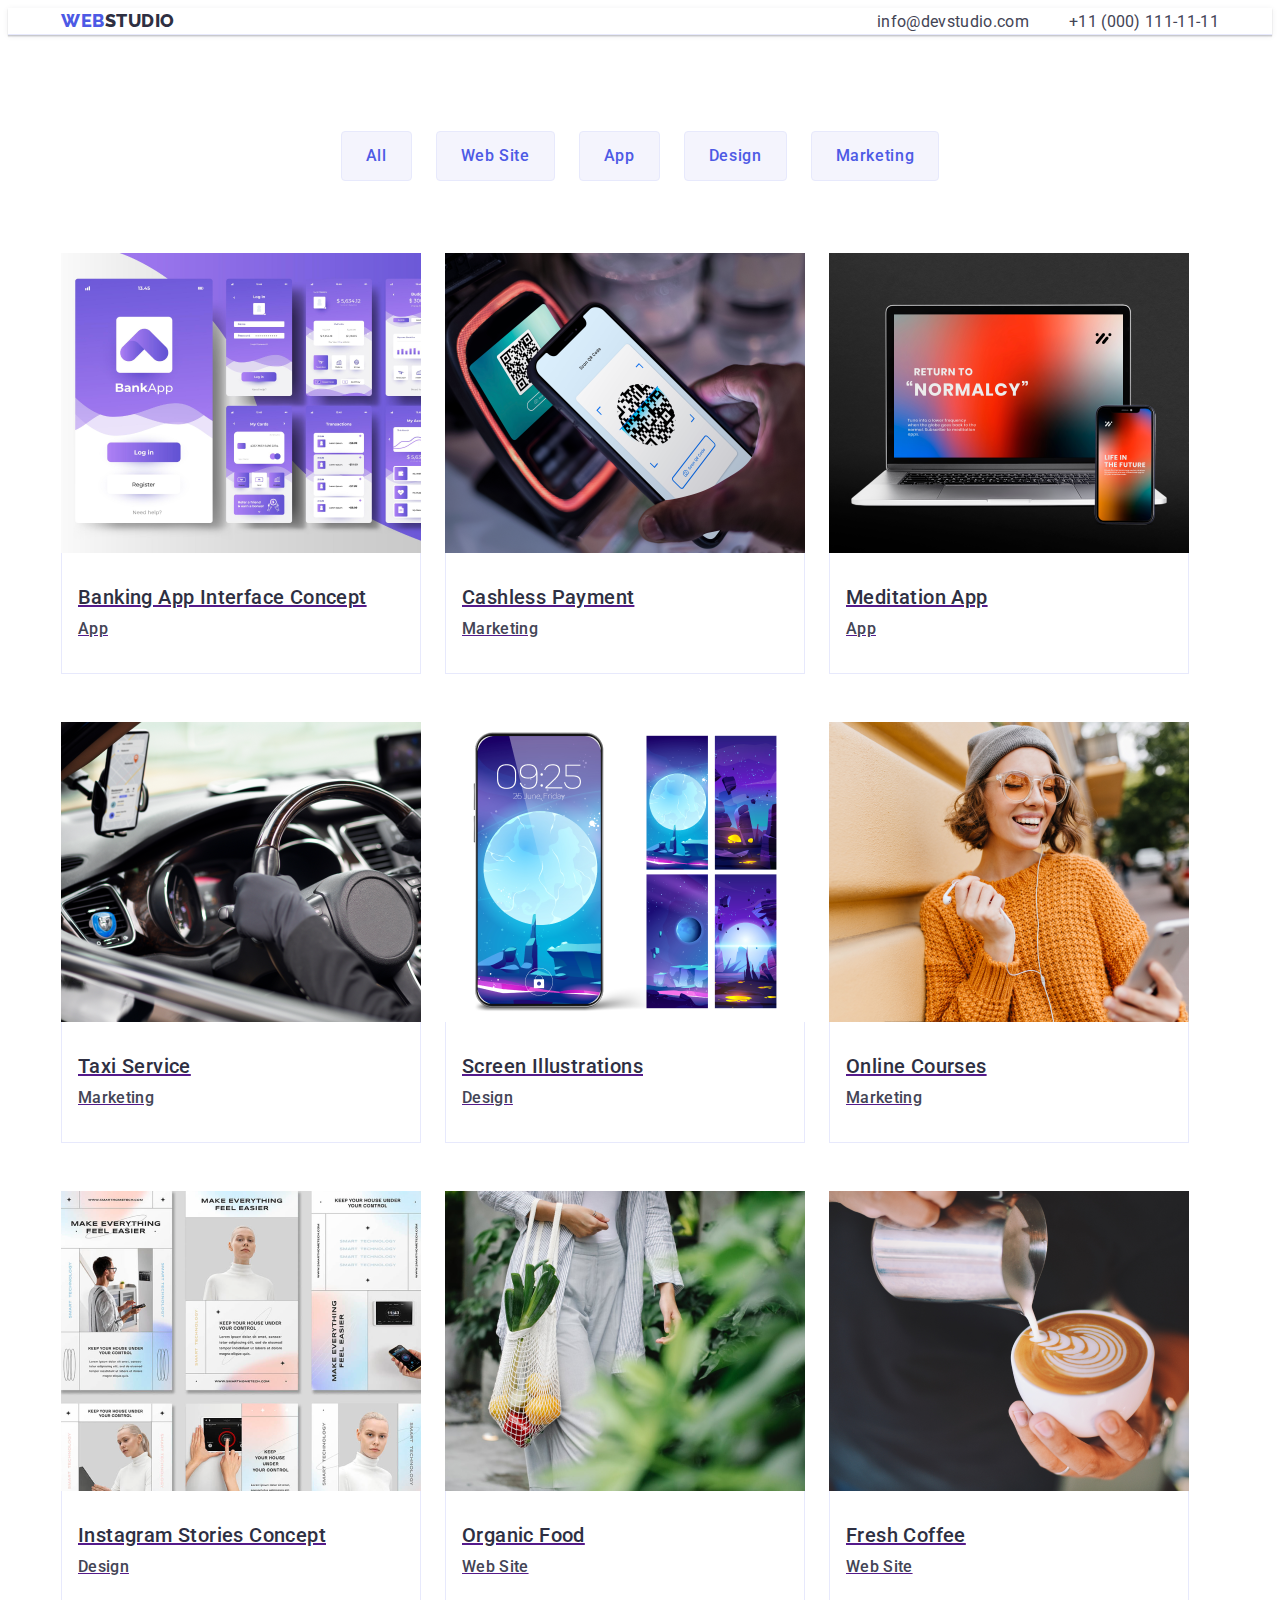
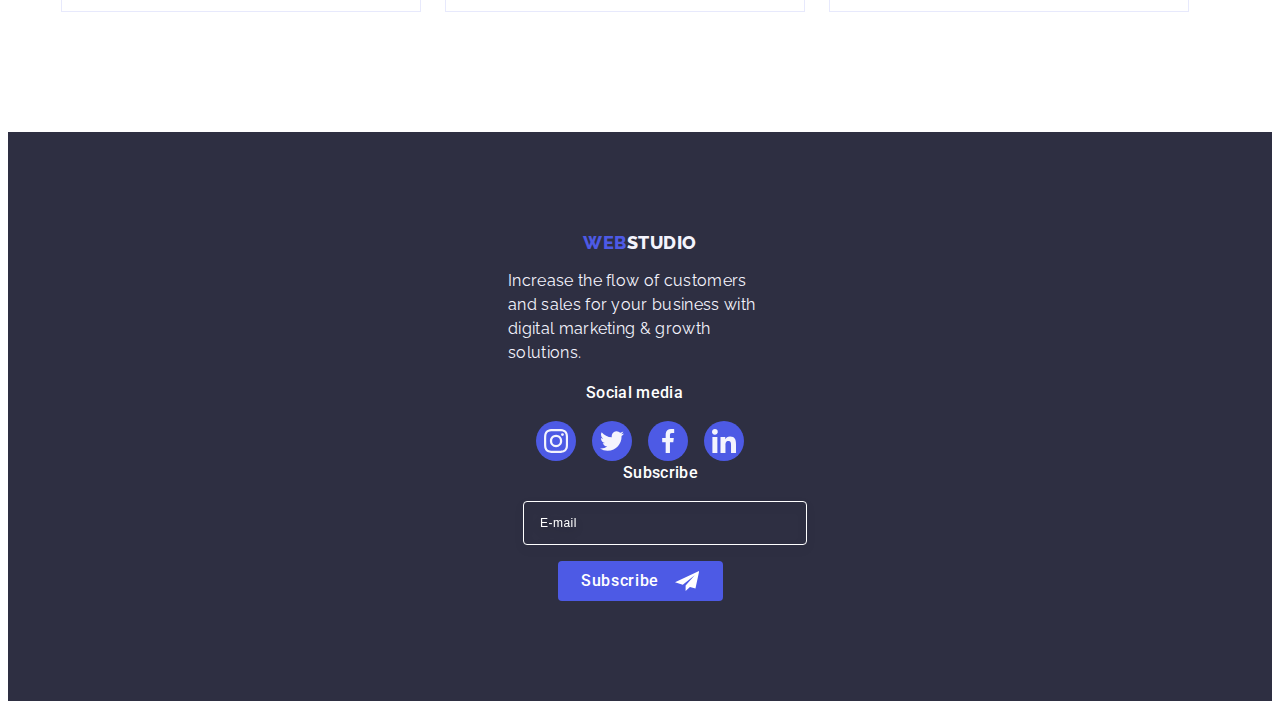
<file: portfolio.html>
<!DOCTYPE html>
<html lang="en">
  <head>
    <meta charset="UTF-8" />
    <meta http-equiv="X-UA-Compatible" content="IE=edge" />
    <meta name="viewport" content="width=device-width, initial-scale=1.0" />
    <link
      rel="stylesheet"
      href="https://cdnjs.cloudflare.com/ajax/libs/modern-normalize/2.0.0/modern-normalize.min.css"
      integrity="sha512-4xo8blKMVCiXpTaLzQSLSw3KFOVPWhm/TRtuPVc4WG6kUgjH6J03IBuG7JZPkcWMxJ5huwaBpOpnwYElP/m6wg=="
      crossorigin="anonymous"
      referrerpolicy="no-referrer"
    />
    <link rel="preconnect" href="https://fonts.googleapis.com" />
    <link rel="preconnect" href="https://fonts.gstatic.com" />
    <link
      rel="stylesheet"
      href="https://fonts.googleapis.com/css2?family=Raleway:wght@800&family=Roboto:wght@400;500;700&display=swap"
    />
    <link rel="stylesheet" href="./css/styles.css" />
    <title>Portfolio</title>
  </head>
  <body>
    <header class="header">
      <div class="container-header container">
        <nav class="header-navigation">
          <a href="./index.html" class="header-logo link"
            >Web<span class="header-span">Studio</span></a
          >
          <ul class="header-menu list">
            <li>
              <a class="header-menu-link link" href="./index.html">Studio</a>
            </li>
            <li>
              <a class="header-menu-link link current" href="./portfolio.html"
                >Portfolio</a
              >
            </li>
            <li><a class="header-menu-link link" href="">Contacts</a></li>
          </ul>
        </nav>
        <address class="header-address">
          <ul class="list">
            <li class="header-address-item">
              <a
                class="header-address-link link"
                href="mailto:info@devstudio.com"
                >info@devstudio.com</a
              >
            </li>
            <li class="header-address-item">
              <a class="header-address-link link" href="tel:+110001111111"
                >+11 (000) 111-11-11</a
              >
            </li>
          </ul>
        </address>
      </div>
    </header>
    <main>
      <section class="portfolio">
        <div class="container">
          <h1 class="visually-hidden">portfolio</h1>
          <ul class="hero-list list">
            <li>
              <button type="button" class="hero-btn-portfolio">All</button>
            </li>
            <li>
              <button type="button" class="hero-btn-portfolio">Web Site</button>
            </li>
            <li>
              <button type="button" class="hero-btn-portfolio">App</button>
            </li>
            <li>
              <button type="button" class="hero-btn-portfolio">Design</button>
            </li>
            <li>
              <button type="button" class="hero-btn-portfolio">
                Marketing
              </button>
            </li>
          </ul>

          <ul class="portfolio-list list">
            <li class="portfolio-img-item">
              <a class="portfolio-link" href="">
                <div class="image-container">
                  <img
                    src="./images/img11.jpg"
                    alt="banking"
                    width="360"
                    height="300"
                  />
                  <p class="portfolio-paragraf">
                    14 Stylish and User-Friendly App Design Concepts · Task
                    Manager App · Calorie Tracker App · Exotic Fruit Ecommerce
                    App · Cloud Storage App
                  </p>
                </div>
                <div class="portfolio-container">
                  <h2 class="portfolio-img-title">
                    Banking App Interface Concept
                  </h2>
                  <p class="portfolio-img-text">App</p>
                </div>
              </a>
            </li>
            <li class="portfolio-img-item">
              <a class="portfolio-link" href="">
                <div class="image-container">
                  <img
                    src="./images/img12.jpg"
                    alt="cashless"
                    width="360"
                    height="300"
                  />
                  <p class="portfolio-paragraf">
                    14 Stylish and User-Friendly App Design Concepts · Task
                    Manager App · Calorie Tracker App · Exotic Fruit Ecommerce
                    App · Cloud Storage App
                  </p>
                </div>
                <div class="portfolio-container">
                  <h2 class="portfolio-img-title">Cashless Payment</h2>
                  <p class="portfolio-img-text">Marketing</p>
                </div>
              </a>
            </li>
            <li class="portfolio-img-item">
              <a class="portfolio-link" href="">
                <div class="image-container">
                  <img
                    src="./images/img13.jpg"
                    alt="meditation"
                    width="360"
                    height="300"
                  />
                  <p class="portfolio-paragraf">
                    14 Stylish and User-Friendly App Design Concepts · Task
                    Manager App · Calorie Tracker App · Exotic Fruit Ecommerce
                    App · Cloud Storage App
                  </p>
                </div>
                <div class="portfolio-container">
                  <h2 class="portfolio-img-title">Meditation App</h2>
                  <p class="portfolio-img-text">App</p>
                </div>
              </a>
            </li>
            <li class="portfolio-img-item">
              <a class="portfolio-link" href="">
                <div class="image-container">
                  <img
                    src="./images/img14.jpg"
                    alt="taxi"
                    width="360"
                    height="300"
                  />
                  <p class="portfolio-paragraf">
                    14 Stylish and User-Friendly App Design Concepts · Task
                    Manager App · Calorie Tracker App · Exotic Fruit Ecommerce
                    App · Cloud Storage App
                  </p>
                </div>
                <div class="portfolio-container">
                  <h2 class="portfolio-img-title">Taxi Service</h2>
                  <p class="portfolio-img-text">Marketing</p>
                </div>
              </a>
            </li>
            <li class="portfolio-img-item">
              <a class="portfolio-link" href="">
                <div class="image-container">
                  <img
                    src="./images/img15.jpg"
                    alt="screen"
                    width="360"
                    height="300"
                  />
                  <p class="portfolio-paragraf">
                    14 Stylish and User-Friendly App Design Concepts · Task
                    Manager App · Calorie Tracker App · Exotic Fruit Ecommerce
                    App · Cloud Storage App
                  </p>
                </div>
                <div class="portfolio-container">
                  <h2 class="portfolio-img-title">Screen Illustrations</h2>
                  <p class="portfolio-img-text">Design</p>
                </div>
              </a>
            </li>
            <li class="portfolio-img-item">
              <a class="portfolio-link" href="">
                <div class="image-container">
                  <img
                    src="./images/img16.jpg"
                    alt="courses"
                    width="360"
                    height="300"
                  />
                  <p class="portfolio-paragraf">
                    14 Stylish and User-Friendly App Design Concepts · Task
                    Manager App · Calorie Tracker App · Exotic Fruit Ecommerce
                    App · Cloud Storage App
                  </p>
                </div>
                <div class="portfolio-container">
                  <h2 class="portfolio-img-title">Online Courses</h2>
                  <p class="portfolio-img-text">Marketing</p>
                </div>
              </a>
            </li>
            <li class="portfolio-img-item">
              <a class="portfolio-link" href="">
                <div class="image-container">
                  <img
                    src="./images/img17.jpg"
                    alt="instagram"
                    width="360"
                    height="300"
                  />
                  <p class="portfolio-paragraf">
                    14 Stylish and User-Friendly App Design Concepts · Task
                    Manager App · Calorie Tracker App · Exotic Fruit Ecommerce
                    App · Cloud Storage App
                  </p>
                </div>
                <div class="portfolio-container">
                  <h2 class="portfolio-img-title">Instagram Stories Concept</h2>
                  <p class="portfolio-img-text">Design</p>
                </div>
              </a>
            </li>
            <li class="portfolio-img-item">
              <a class="portfolio-link" href="">
                <div class="image-container">
                  <img
                    src="./images/img18.jpg"
                    alt="food"
                    width="360"
                    height="300"
                  />
                  <p class="portfolio-paragraf">
                    14 Stylish and User-Friendly App Design Concepts · Task
                    Manager App · Calorie Tracker App · Exotic Fruit Ecommerce
                    App · Cloud Storage App
                  </p>
                </div>
                <div class="portfolio-container">
                  <h2 class="portfolio-img-title">Organic Food</h2>
                  <p class="portfolio-img-text">Web Site</p>
                </div>
              </a>
            </li>
            <li class="portfolio-img-item">
              <a class="portfolio-link" href="">
                <div class="image-container">
                  <img
                    src="./images/img19.jpg"
                    alt="coffee"
                    width="360"
                    height="300"
                  />
                  <p class="portfolio-paragraf">
                    14 Stylish and User-Friendly App Design Concepts · Task
                    Manager App · Calorie Tracker App · Exotic Fruit Ecommerce
                    App · Cloud Storage App
                  </p>
                </div>
                <div class="portfolio-container">
                  <h2 class="portfolio-img-title">Fresh Coffee</h2>
                  <p class="portfolio-img-text">Web Site</p>
                </div>
              </a>
            </li>
          </ul>
        </div>
      </section>
    </main>
    <footer class="footer">
      <div class="container">
        <div class="footer-container">
          <a href="./index.html" class="footer-logo link"
            >Web<span class="footer-span link">Studio</span></a
          >
          <p class="footer-text">
            Increase the flow of customers and sales for your business with
            digital marketing & growth solutions.
          </p>

          <div class="socialmedia-container">
            <p class="socialmedia-paragraf">Social media</p>
            <ul class="footer-list list">
              <li class="footer-list-list">
                <a href="" class="footer-reference">
                  <svg class="icon-footer" width="24" height="24">
                    <use href="./images/icons.svg#icon-instagram"></use>
                  </svg>
                </a>
              </li>
              <li class="footer-list-list">
                <a href="" class="footer-reference">
                  <svg class="icon-footer" width="24" height="24">
                    <use href="./images/icons.svg#icon-twitter"></use>
                  </svg>
                </a>
              </li>
              <li class="footer-list-list">
                <a href="" class="footer-reference">
                  <svg class="icon-footer" width="24" height="24">
                    <use href="./images/icons.svg#icon-facebook"></use>
                  </svg>
                </a>
              </li>
              <li class="footer-list-list">
                <a href="" class="footer-reference">
                  <svg class="icon-footer" width="24" height="24">
                    <use href="./images/icons.svg#icon-linkedin"></use>
                  </svg>
                </a>
              </li>
            </ul>
          </div>
          <div class="subscribe-container">
            <p class="subscribe-paragraf">Subscribe</p>
            <form action="#" class="subscribe-form">
              <label class="subscribe-label"
                ><input
                  type="email"
                  name="email-field"
                  placeholder="E-mail"
                  class="input-email"
              /></label>
              <button type="submit" class="submit-button">
                Subscribe<svg width="24" height="24" class="subscribe-telegram">
                  <use href="./images/icons.svg#icon-telegram"></use>
                </svg>
              </button>
            </form>
          </div>
        </div>
      </div>
    </footer>
  </body>
</html>
</file>
<file: css/styles.css>
:root {
  --title-color: #2e2f42;
  --accent-color: #404bbf;
  --subtitle-text: #434455;
  --active-links: #4d5ae5;
  --white-background: #ffffff;
  --light-backrounds: #f4f4fd;
}

body {
  font-family: "Roboto", sans-serif;
  color: #434455;
  background-color: #ffffff;
}

p {
  margin: 0;
}

/*-----------Header-----------*/

.header {
  border-bottom: 1px solid #e7e9fc;
  box-shadow: 0px 2px 1px rgba(46, 47, 66, 0.08),
    0px 1px 1px rgba(46, 47, 66, 0.16), 0px 1px 6px rgba(46, 47, 66, 0.08);
}

.container-header {
  /* display: flex;
  justify-content: space-between; */
  display: flex;
  align-items: center;
}

/* .header .container {
   width: 100%;
  max-width: 428px;
  padding-left: 15px;
  padding-right: 15px;
  margin: 0 auto; 
} */

.container {
  max-width: 1158px;
  margin: 0 auto;
  padding-left: 15px;
  padding-right: 15px;
  align-items: baseline;
}

.header-navigation {
  display: flex;
  align-items: center;
}

.header-logo {
  font-family: "Raleway", sans-serif;
  font-weight: 800;
  font-size: 18px;
  line-height: 1.17;
  letter-spacing: 0.03em;
  text-transform: uppercase;
  color: #4d5ae5;
  text-decoration: none;
  margin-right: 76px;
}

.header-span {
  font-family: "Raleway", sans-serif;
  font-weight: 800;
  font-size: 18px;
  line-height: 1.17;
  letter-spacing: 0.03em;
  text-transform: uppercase;
  color: #2e2f42;
  text-decoration: none;
}

.header-menu {
  font-weight: 500;
  font-size: 16px;
  line-height: 1.5;
  letter-spacing: 0.02em;
  color: #2e2f42;
  text-decoration: none;
  display: flex;
  gap: 40px;
  padding-top: 24px;
  padding-bottom: 24px;
  position: relative;
}

.header-menu-link {
  color: #404bbf;
  position: relative;
  transition: color 250ms cubic-bezier(0.4, 0, 0.2, 1);
}

.current {
  position: relative;
}

.current::after {
  content: "";
  position: absolute;
  left: 0;
  bottom: -38px;
  width: 100%;
  height: 4px;
  border-radius: 2px;
}

.header-menu-link::after {
  content: "";
  position: absolute;
  left: 0;
  bottom: -1px;
  height: 4px;
  background-color: #404bbf;
  border-radius: 2px;
}

.header-address-link {
  font-style: normal;
  font-weight: 400;
  font-size: 16px;
  line-height: 1.5;
  letter-spacing: 0.02em;
  color: #434455;
  transition: color 250ms cubic-bezier(0.4, 0, 0.2, 1);
}

.hero-btn {
  /* font-family: "Roboto", sans-serif;
  font-style: normal;
  font-weight: 500;
  font-size: 16px;
  line-height: 1.5;
  letter-spacing: 0.04em;
  color: var(--color-iris);
  background: var(--color-cloud);
  background-color: #4d5ae5;
  color: #ffffff;
  cursor: pointer;
  display: block;
  min-width: 169px;
  height: 56px;
  border: none;
  border-radius: 4px;
  cursor: pointer;
  transition: background-color 250ms cubic-bezier(0.4, 0, 0.2, 1); */
  font-family: "Roboto", sans-serif;
  font-weight: 500;
  font-size: 16px;
  line-height: 1.5;
  letter-spacing: 0.04em;
  background-color: #4d5ae5;
  color: #ffffff;
  cursor: pointer;
  display: block;
  border-radius: 4px;
  border: none;
  padding: 16px 32px;
  margin: 0 auto;
  min-width: 169px;
  transition: background-color 250ms cubic-bezier(0.4, 0, 0.2, 1);
}

.hero-title {
  /* font-weight: 700;
  font-size: 56px;
  line-height: 1.07;
  letter-spacing: 0.02em;
  text-align: center;
  color: #ffffff;
  max-width: 496px; */
  font-size: 36px;
  font-weight: 700;
  line-height: 1.11;
  letter-spacing: 0.72px;
  text-align: center;
  text-transform: capitalize;
  max-width: 320px;
  margin: 0 auto;
  color: #ffffff;
  margin-bottom: 72px;
}

.hero-section {
  /* background: #2e2f42;
  padding-top: 188px;
  padding-bottom: 188px;
  background-image: linear-gradient(
      rgba(46, 47, 66, 0.7),
      rgba(46, 47, 66, 0.7)
    ),
    url(../images/people-office.jpg);
  max-width: 1440px;
  background-repeat: no-repeat;
  background-position: center;
  background-size: cover;
  margin: 0 auto; */
  padding: 112px 0;
  background-image: linear-gradient(
      rgba(46, 47, 66, 0.7),
      rgba(46, 47, 66, 0.7)
    ),
    url(../images/people-office-mob.jpg);
  background-repeat: no-repeat;
  background-position: center;
  background-size: cover;
  margin: 0 auto;
}

@media (min-device-pixel-ratio: 2),
  (min-resolution: 192dpi),
  (min-resolution: 2dppx) {
  .hero-section {
    background-image: linear-gradient(
        rgba(46, 47, 66, 0.7),
        rgba(46, 47, 66, 0.7)
      ),
      url(../images/people-office-mob-2x.jpg);
  }
}

.hero-section .container {
  /* display: flex;
  flex-direction: column;
  align-items: center; */
  width: 100%;
  max-width: 428px;
  padding-left: 15px;
  padding-right: 15px;
  margin: 0 auto;
}

.button-active {
  cursor: pointer;
}
.link {
  text-decoration: none;
}

li {
  list-style-type: none;
}

.nav-link:focus,
.nav-link.nav-link:active {
  color: var(--primary-brand-color);
}

.list {
  list-style: none;
  font-weight: 500;
  font-size: 20px;
  line-height: 1.2;
  letter-spacing: 0.02em;
  color: #2e2f42;
  /* background-color: #ffffff; */
  display: flex;
  gap: 40px;
  list-style-type: none;
  margin-top: 0;
  margin-bottom: 0;
  padding-left: 0;
}

.header-address {
  font-style: normal;
  display: flex;
  align-items: center;
  margin-left: auto;
}

.header-menu:hover,
.header-menu:focus {
  color: #404bbf;
}

.header-address-link:hover,
.header-address-link:focus {
  color: #404bbf;
}

.hero-btn:hover,
.hero-btn:focus {
  background-color: #404bbf;
}

.header-menu {
  display: none;
}

.header-address-list {
  display: none;
}

/* -----------Mobile menu---------- */

.mob-menu-address {
  margin-bottom: 48px;
}

.mob-menu-address-list {
  font-style: normal;
  display: flex;
  flex-direction: column;
  gap: 40px;
}

@media screen and (min-width: 428px) and (max-width: 767px) {
  .mob-menu-address-number {
    font-size: 36px;
    color: #4d5ae5;
  }
}

@media screen and (min-width: 428px) and (max-width: 767px) {
  .mob-menu-soc-list {
    gap: 24px 56px;
  }
}

.mob-menu-soc-list .link {
  display: flex;
  justify-content: center;
  align-items: center;
  width: 40px;
  height: 40px;
  background-color: #4d5ae5;
  border-radius: 50%;
}

.mob-menu-address-email {
  color: var(--address-link-color);
  font-size: 20px;
  font-weight: 500;
  line-height: 1.2;
  letter-spacing: 0.02em;
}

.menu {
  display: flex;
  padding: 0;
  margin: 0;
  list-style: none;
}

@media (max-width: 767px) {
  .menu {
    display: none;
  }
}

.menu .link {
  padding: 10px;
  color: inherit;
  text-decoration: none;
}

.menu .link:hover,
.menu .link:focus {
  text-decoration: underline;
}

.menu-toggle {
  min-height: 40px;
  min-width: 40px;
  display: flex;
  align-items: center;
  justify-content: center;
  margin: 0;
  padding: 0;
  background-color: transparent;
  cursor: pointer;
  border: none;
  border-radius: 50%;
  outline: none;
  margin-left: 100px;
}

@media (min-width: 768px) {
  .menu-toggle {
    display: none;
  }
}

.menu-toggle:hover,
.menu-toggle:focus {
  background-color: rgba(0, 0, 0, 0.1);
}

.menu-container {
  position: fixed;
  top: 0;
  left: 0;
  width: 100vw;
  height: 100vh;
  padding: 32px;
  background-color: #ffffff;
  z-index: 999;

  transform: translateX(100%);
  transition: transform 250ms ease-in-out;
  display: flex;
  flex-direction: column;
  justify-content: space-between;

  /* display: flex;
  flex-direction: column;
  justify-content: space-between;
  position: fixed;
  width: 100vw;
  height: 100%;
  overflow-y: auto;
  top: 0;
  z-index: 999;
  padding: 80px 40px 40px;
  background-color: var(--white-color);
  box-shadow: 0px 1px 6px 0px rgba(46, 47, 66, 0.08),
    0px 1px 1px 0px rgba(46, 47, 66, 0.16),
    0px 2px 1px 0px rgba(46, 47, 66, 0.08);
  transform: translateX(0);
  transition: opacity 250ms cubic-bezier(0.4, 0, 0.2, 1),
    visibility 250ms cubic-bezier(0.4, 0, 0.2, 1),
    transform 250ms cubic-bezier(0.4, 0, 0.2, 1); */
}

.menu-container.is-open {
  transform: translateX(0);
}

.menu-container .menu-toggle {
  position: absolute;
  top: 16px;
  right: 16px;
  color: #000000;
}

.mobile-menu {
  padding: 0;
  margin: 0;
  list-style: none;
}

.mobile-menu .link {
  display: block;
  padding: 10px;
  color: #000000;
  text-decoration: none;
}

.mobile-menu-link {
  color: var(--main-text-color);
  font-size: 36px;
  font-weight: 700;
  line-height: 1.11;
  letter-spacing: 0.02em;
  text-transform: capitalize;
}

.mobile-menu-link:hover,
.mobile-menu-link:focus {
  color: #4d5ae5;
}

/*-----------Footer-----------*/

.footer-logo {
  font-family: "Raleway", sans-serif;
  font-weight: 800;
  font-size: 18px;
  line-height: 1.17;
  letter-spacing: 0.03em;
  text-transform: uppercase;
  color: #4d5ae5;
  text-decoration: none;
  display: inline-block;
  margin-bottom: 16px;
}

.footer .container {
  /* width: 100%;
  max-width: 428px;
  padding-left: 15px;
  padding-right: 15px;
  margin: 0 auto; */
  /* display: flex;
  align-items: baseline;
  justify-content: center; */
  display: flex;
  flex-direction: column;
  gap: 72px;
  align-items: center;
  width: 100%;
  max-width: 428px;
  padding-left: 15px;
  padding-right: 15px;
  margin: 0 auto;
}

.subscribe-container {
  width: 100%;
}

.footer-span {
  font-family: "Raleway", sans-serif;
  font-style: normal;
  font-weight: 800;
  font-size: 18px;
  line-height: 1.17;
  letter-spacing: 0.03em;
  text-transform: uppercase;
  color: #f4f4fd;
  text-decoration: none;
}
.footer-text {
  font-family: "Raleway";
  font-style: normal;
  font-size: 16px;
  line-height: 1.5;
  letter-spacing: 0.02em;
  color: #f4f4fd;
  max-width: 264px;
  margin-bottom: 16px;
}

.footer {
  background: #2e2f42;
  padding: 100px 0;
}

.footer-list {
  display: flex;
  gap: 16px;
  background-color: #2e2f42;
}

.footer-list-list {
  width: 40px;
  height: 40px;
}

.footer-reference {
  width: 100%;
  height: 100%;
  background-color: #4d5ae5;
  border-radius: 50%;
  display: flex;
  align-items: center;
  justify-content: center;
  transition: background-color 250ms cubic-bezier(0.4, 0, 0.2, 1);
}

.footer-reference:hover,
.footer-reference:focus {
  background-color: #31d0aa;
}

.icon-footer {
  fill: #f4f4fd;
}

.footer-container {
  display: flex;
  flex-direction: column;
  align-items: center;
}

/* .socialmedia-container {
  margin-right: 80px;
} */

.socialmedia-paragraf {
  font-weight: 500;
  font-size: 16px;
  line-height: 1.5;
  letter-spacing: 0.02em;
  color: #ffffff;
  margin-bottom: 16px;
  margin-left: 50px;
}

.subscribe-paragraf {
  margin-bottom: 16px;
  font-weight: 500;
  font-size: 16px;
  line-height: 1.5;
  letter-spacing: 0.02em;
  color: #ffffff;
  margin-left: 150px;
}

.subscribe-form {
  /* display: flex;
  gap: 24px; */
  display: flex;
  flex-direction: column;
  align-items: center;
  gap: 16px;
}

.input-email {
  width: 264px;
  height: 40px;
  border: 1px solid #ffffff;
  background-color: transparent;
  font-size: 12px;
  line-height: 1.5;
  letter-spacing: 0.04em;
  padding-left: 16px;
  filter: drop-shadow(0px 4px 4px rgba(0, 0, 0, 0.15));
  border-radius: 4px;
  color: #ffffff;
  margin-left: 50px;
}

.input-email::placeholder {
  color: #ffffff;
}

.submit-button {
  min-width: 165px;
  height: 40px;
  display: flex;
  justify-content: center;
  align-items: center;
  font-family: "Roboto", sans-serif;
  font-size: 16px;
  font-weight: 500;
  line-height: 1.5;
  letter-spacing: 0.04em;
  color: #ffffff;
  cursor: pointer;
  background-color: #4d5ae5;
  border: none;
  border-radius: 4px;
}

.subscribe-telegram {
  margin-left: 16px;
}

.subscribe-label {
  width: 100%;
}

/*-----------Section one-----------*/

.sectionone {
  padding-top: 120px;
  padding-bottom: 120px;
}

.container-sectionone {
  display: none;
}

.visually-hidden {
  position: absolute;
  width: 1px;
  height: 1px;
  margin: -1px;
  border: 0;
  padding: 0;
  white-space: nowrap;
  clip-path: inset(100%);
  clip: rect(0 0 0 0);
  overflow: hidden;
}

.sectionone-list {
  display: flex;
  flex-wrap: wrap;
  gap: 72px 24px;
}

.paragraf {
  line-height: 1.5;
  letter-spacing: 0.02em;
  font-size: 16px;
  color: #434455;
  display: block;
}

.zagolovok {
  font-size: 36px;
  text-align: center;
  margin: 0 auto 8px;
  font-weight: 700;
  line-height: 1.11;
  text-transform: capitalize;
}

/*-----------Section two-----------*/

.sectiontwo {
  padding-bottom: 120px;
}

.title {
  font-size: 36px;
  line-height: 1.11;
  text-align: center;
  text-transform: capitalize;
  letter-spacing: 0.02em;
  color: #2e2f42;
  margin-bottom: 72px;
}

.sectiontwo-list {
  display: flex;
  gap: 24px;
}

.sectiontwo-list-list {
  width: calc((100% - 48px) / 3);
}

/*-----------Section three-----------*/

.sectionthree {
  background-color: #f4f4fd;
  padding-top: 120px;
  padding-bottom: 120px;
}

.sectionthree .container {
  width: 100%;
  max-width: 428px;
  padding-left: 15px;
  padding-right: 15px;
  margin: 0 auto;
}

.titletwo {
  font-size: 36px;
  line-height: 1.11;
  text-align: center;
  letter-spacing: 0.02em;
  text-transform: capitalize;
  color: #2e2f42;
  margin-bottom: 72px;
}

.sectionthree-list-list {
  flex-basis: auto;
  background-color: #ffffff;
  max-width: 264px;
  border-radius: 0px 0px 4px 4px;
  box-shadow: 0px 1px 6px rgba(46, 47, 66, 0.08),
    0px 1px 1px rgba(46, 47, 66, 0.16), 0px 2px 1px rgba(46, 47, 66, 0.08);
}

ul {
  list-style-type: none;
  margin-top: 0;
  margin-bottom: 0;
  padding-left: 0;
}

h1,
h2,
h3,
h4,
h5,
h6 {
  margin-top: 0;
  margin-bottom: 0;
}

img {
  display: block;
  max-width: 100%;
  height: auto;
}

.sectionthree-list {
  display: flex;
  flex-wrap: wrap;
  justify-content: center;
  align-items: center;
  gap: 72px;
}

.titlethree {
  font-weight: 500;
  font-size: 20px;
  line-height: 1.2;
  letter-spacing: 0.02em;
  color: #2e2f42;
  text-align: center;
  margin-bottom: 8px;
}

.container-sectionthree {
  padding: 32px 16px;
  padding: 32px 0;
}

.paragrafthree {
  text-align: center;
}

.socialmedia-sectionthree-list {
  display: flex;
  justify-content: center;
  gap: 24px;
}

.socialmedia-sectionthree-list-list {
  width: 40px;
  height: 40px;
}

.socialmedia-sectionthree-link {
  width: 100%;
  height: 100%;
  background-color: #4d5ae5;
  border-radius: 50%;
  display: flex;
  align-items: center;
  justify-content: center;
  transition: background-color 250ms cubic-bezier(0.4, 0, 0.2, 1);
}

.socialmedia-sectionthree-link:hover,
.socialmedia-sectionthree-link:focus {
  background-color: #404bbf;
}

.icon-sectionthree {
  fill: #f4f4fd;
}

/*-----------Section four-----------*/

.sectionfour {
  padding-top: 120px;
  padding-bottom: 120px;
}

.sectionfour .container {
  width: 100%;
  max-width: 428px;
  padding-left: 15px;
  padding-right: 15px;
  margin: 0 auto;
}

.title-customers {
  font-size: 36px;
  line-height: 1.11;
  color: #2e2f42;
  margin-bottom: 72px;
  text-align: center;
}

.sectionfour-list {
  display: flex;
  gap: 72px 16px;
  align-items: center;
  justify-content: center;
  flex-wrap: wrap;
}

.sectionfour-list-list {
  width: calc((100% - 16px) / 2);
  height: 88px;
}

.sectionfour-reference {
  width: 100%;
  height: 100%;
  border: 1px solid #8e8f99;
  border-radius: 4px;
  display: flex;
  align-items: center;
  justify-content: center;
  color: #8e8f99;
  transition: border-color 250ms cubic-bezier(0.4, 0, 0.2, 1),
    color 250ms cubic-bezier(0.4, 0, 0.2, 1);
}

.sectionfour-reference:hover,
.sectionfour-reference:focus {
  border-color: #404bbf;
  color: #404bbf;
}

.icon-sectionfour {
  fill: currentColor;
}

/*-----------Modal-----------*/

.backdrop {
  position: fixed;
  top: 0;
  left: 0;
  width: 100%;
  height: 100%;
  background-color: rgba(46, 47, 66, 0.4);
  transition: opacity 250ms cubic-bezier(0.4, 0, 0.2, 1),
    visibility 250ms cubic-bezier(0.4, 0, 0.2, 1);
}

.is-hidden {
  opacity: 0;
  pointer-events: none;
  visibility: hidden;
}

.modal {
  position: absolute;
  top: 50%;
  left: 50%;
  transform: translate(-50%, -50%) scale(1);
  max-width: 408px;
  width: calc(100%-36px);
  min-height: 584px;
  background: #fcfcfc;
  box-shadow: 0px 1px 1px rgba(0, 0, 0, 0.14), 0px 1px 3px rgba(0, 0, 0, 0.12),
    0px 2px 1px rgba(0, 0, 0, 0.2);
  border-radius: 4px;
  transition: transform 250ms cubic-bezier(0.4, 0, 0.2, 1);
  padding: 72px 24px 24px 24px;
}

.modal-button {
  position: absolute;
  top: 24px;
  right: 24px;
  width: 24px;
  height: 24px;
  border-radius: 50%;
  display: flex;
  align-items: center;
  justify-content: center;
  background-color: #e7e9fc;
  border: 1px solid rgba(0, 0, 0, 0.1);
  padding: 0;
  cursor: pointer;
  transition: background-color 250ms cubic-bezier(0.4, 0, 0.2, 1),
    border 250ms cubic-bezier(0.4, 0, 0.2, 1);
}

.modal-button:hover,
.modal-button:focus {
  background-color: #404bbf;
  border: none;
  fill: #ffffff;
}

.icon-modal {
  transition: fill 250ms cubic-bezier(0.4, 0, 0.2, 1);
}

.modal-paragraf {
  font-weight: 500;
  font-size: 16px;
  line-height: 1.5;
  text-align: center;
  letter-spacing: 0.02em;
  color: #2e2f42;
  margin-bottom: 16px;
}

.form-container {
  margin-bottom: 8px;
}

.label-class {
  font-size: 12px;
  line-height: 1.17;
  letter-spacing: 0.04em;
  color: #8e8f99;
  display: block;
  margin-bottom: 4px;
}

.container-modal {
  position: relative;
}

.name-text-input {
  width: 100%;
  height: 40px;
  border: 1px solid rgba(46, 47, 66, 0.4);
  border-radius: 4px;
  background-color: transparent;
  padding-left: 38px;
  outline: transparent;
  transition: border-color 250ms cubic-bezier(0.4, 0, 0.2, 1);
}

.name-text-input:focus {
  border-color: #4d5ae5;
}

.svg-name {
  position: absolute;
  left: 16px;
  top: 50%;
  transform: translateY(-50%);
  transition: fill 250ms cubic-bezier(0.4, 0, 0.2, 1);
}

div {
  /* margin: 0; */
  display: block;
}

.textarea-container {
  margin-bottom: 16px;
}

.textarea-field {
  width: 100%;
  height: 120px;
  font-size: 12px;
  line-height: 1.17;
  letter-spacing: 0.04em;
  color: rgba(46, 47, 66, 0.4);
  border: 1px solid rgba(46, 47, 66, 0.4);
  border-radius: 4px;
  background-color: transparent;
  padding: 8px 16px;
  outline: transparent;
  resize: none;
  transition: border-color 250ms cubic-bezier(0.4, 0, 0.2, 1);
}

.textarea-field:focus {
  border-color: #4d5ae5;
}

.checkbox-container {
  margin-bottom: 24px;
}

.checkbox-label {
  font-size: 12px;
  line-height: 1.17;
  letter-spacing: 0.04em;
  color: #8e8f99;
}

.privacy-police {
  width: 16px;
  height: 16px;
  border: 1px solid rgba(46, 47, 66, 0.4);
  border-radius: 2px;
  transition: background-color 250ms cubic-bezier(0.4, 0, 0.2, 1),
    border 250ms cubic-bezier(0.4, 0, 0.2, 1),
    fill 250ms cubic-bezier(0.4, 0, 0.2, 1);
  display: inline-flex;
  align-items: center;
  justify-content: center;
  fill: transparent;
}

.input-checkbox:checked + .checkbox-label > .privacy-police {
  background-color: #404bbf;
  border: none;
  fill: #f4f4fd;
}

input:focus + .svg-name {
  fill: #4d5ae5;
}

.privacy-policy-link {
  color: #4d5ae5;
}

.modal-button-send {
  display: block;
  min-width: 169px;
  height: 56px;
  font-family: "Roboto", sans-serif;
  font-size: 16px;
  font-weight: 500;
  line-height: 1.5;
  letter-spacing: 0.04em;
  color: #ffffff;
  cursor: pointer;
  background-color: #4d5ae5;
  border: none;
  border-radius: 4px;
  transition: background-color 250ms cubic-bezier(0.4, 0, 0.2, 1);
}

/*-----------Portfolio-----------*/

.portfolio-img-title {
  font-weight: 500;
  font-size: 20px;
  line-height: 1.2;
  letter-spacing: 0.02em;
  color: #2e2f42;
  margin-bottom: 8px;
}

.portfolio-img-text {
  font-size: 16px;
  line-height: 1.5;
  letter-spacing: 0.02em;
  color: #434455;
}

.portfolio {
  padding-top: 96px;
  padding-bottom: 120px;
}

.hero-list {
  display: flex;
  justify-content: center;
  gap: 24px;
  margin-bottom: 72px;
}

.hero-btn-portfolio {
  font-family: "Roboto", sans-serif;
  font-style: normal;
  font-weight: 500;
  font-size: 16px;
  line-height: 1.5;
  letter-spacing: 0.04em;
  color: var(--color-iris);
  background: var(--color-cloud);
  background-color: #f4f4fd;
  color: #4d5ae5;
  cursor: pointer;
  padding: 12px 24px;
  border: 1px solid #e7e9fc;
  border-radius: 4px;
  transition: color 250ms cubic-bezier(0.4, 0, 0.2, 1),
    background-color 250ms cubic-bezier(0.4, 0, 0.2, 1),
    border-color 250ms cubic-bezier(0.4, 0, 0.2, 1),
    box-shadow 250ms cubic-bezier(0.4, 0, 0.2, 1);
}

.hero-btn-portfolio:hover,
.hero-btn-portfolio:focus {
  border: 1px solid transparent;
  color: #ffffff;
  background-color: #404bbf;
  box-shadow: 0px 3px 1px rgba(0, 0, 0, 0.1), 0px 2px 1px rgba(0, 0, 0, 0.08),
    0px 2px 2px rgba(0, 0, 0, 0.12);
}

.portfolio-list {
  display: flex;
  flex-wrap: wrap;
  column-gap: 24px;
  row-gap: 48px;
}

.portfolio-container {
  padding: 32px 16px;
  border: 1px solid #e7e9fc;
  border-top: none;
}

.portfolio-link {
  display: block;
  transition: box-shadow 250ms cubic-bezier(0.4, 0, 0.2, 1);
}

.portfolio-link:hover,
.portfolio-link:focus {
  box-shadow: 0px 1px 6px rgba(46, 47, 66, 0.08),
    0px 1px 1px rgba(46, 47, 66, 0.16), 0px 2px 1px rgba(46, 47, 66, 0.08);
}

.image-container {
  position: relative;
  overflow: hidden;
}

.portfolio-paragraf {
  position: absolute;
  top: 0;
  font-size: 16px;
  line-height: 1.5;
  letter-spacing: 0.02em;
  color: #f4f4fd;
  padding: 40px 32px;
  background-color: #4d5ae5;
  height: 100%;
  width: 100%;
  transform: translateY(100%);
  transition: transform 250ms cubic-bezier(0.4, 0, 0.2, 1);
}

.portfolio-link:hover .portfolio-paragraf,
.portfolio-link:focus .portfolio-paragraf {
  transform: translateY(0%);
}
</file>
